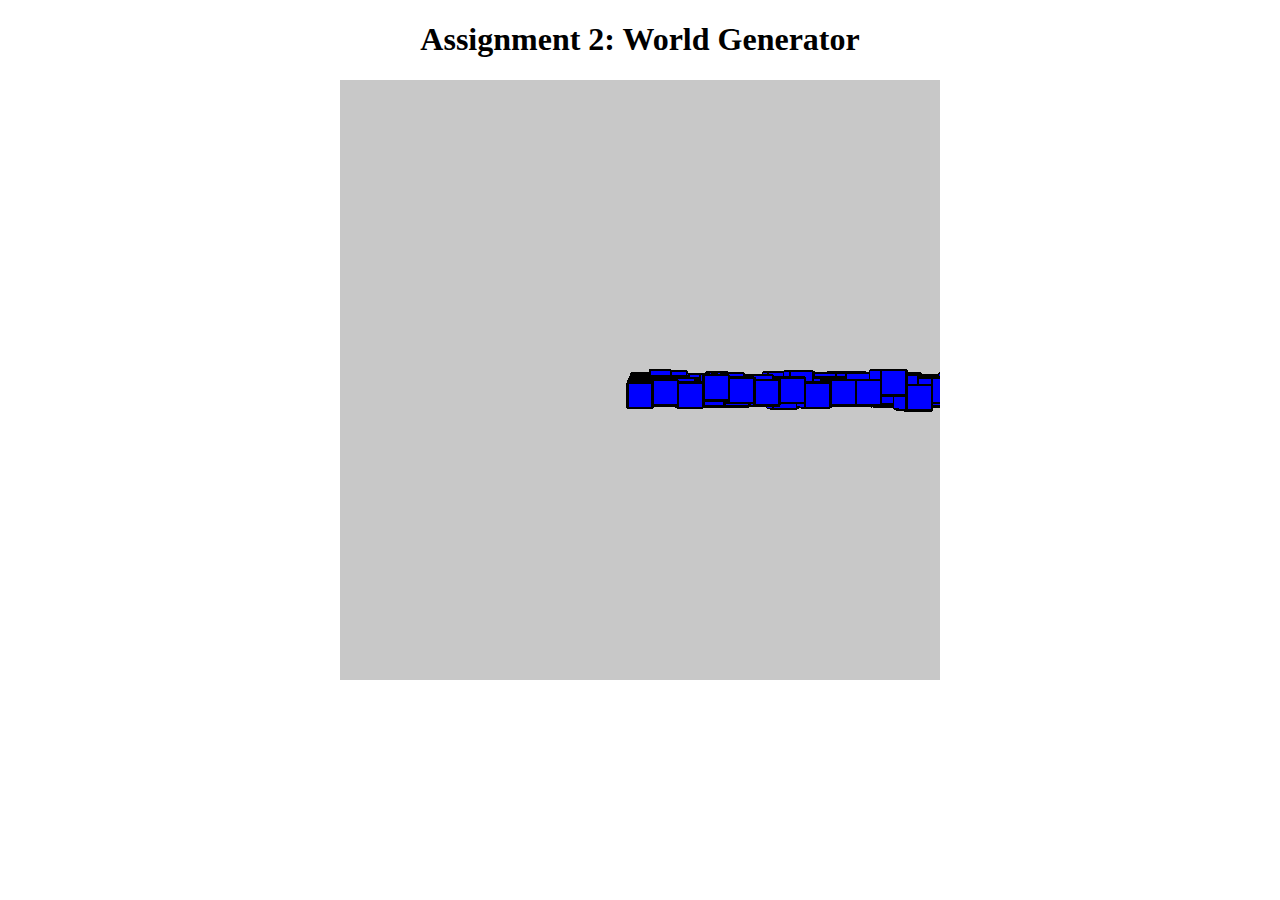
<file: asg2/index.html>
<!DOCTYPE html>
<html lang="en">
  <head>
    <meta charset="utf-8">
    <meta name="viewport" content="width=device-width, initial-scale=1.0">
    <title>CRZ</title>
    <style>
      body {text-align: center;}
    </style>
    <script src="p5.min.js"></script>
    <script src="addons/p5.dom.min.js"></script>
    <script src="addons/p5.sound.min.js"></script>
    <script src="addons/p5.sound.min.js"></script>
  </head>
  <body>
    <h1>Assignment 2: World Generator</h1>
    <script> var globalSong; var analyzer; var rms; </script>
  </body>
   <script src="world-generator.js"> type="text/javascript" </script>
    <script src="sketch.js"></script>
</html>
</file>
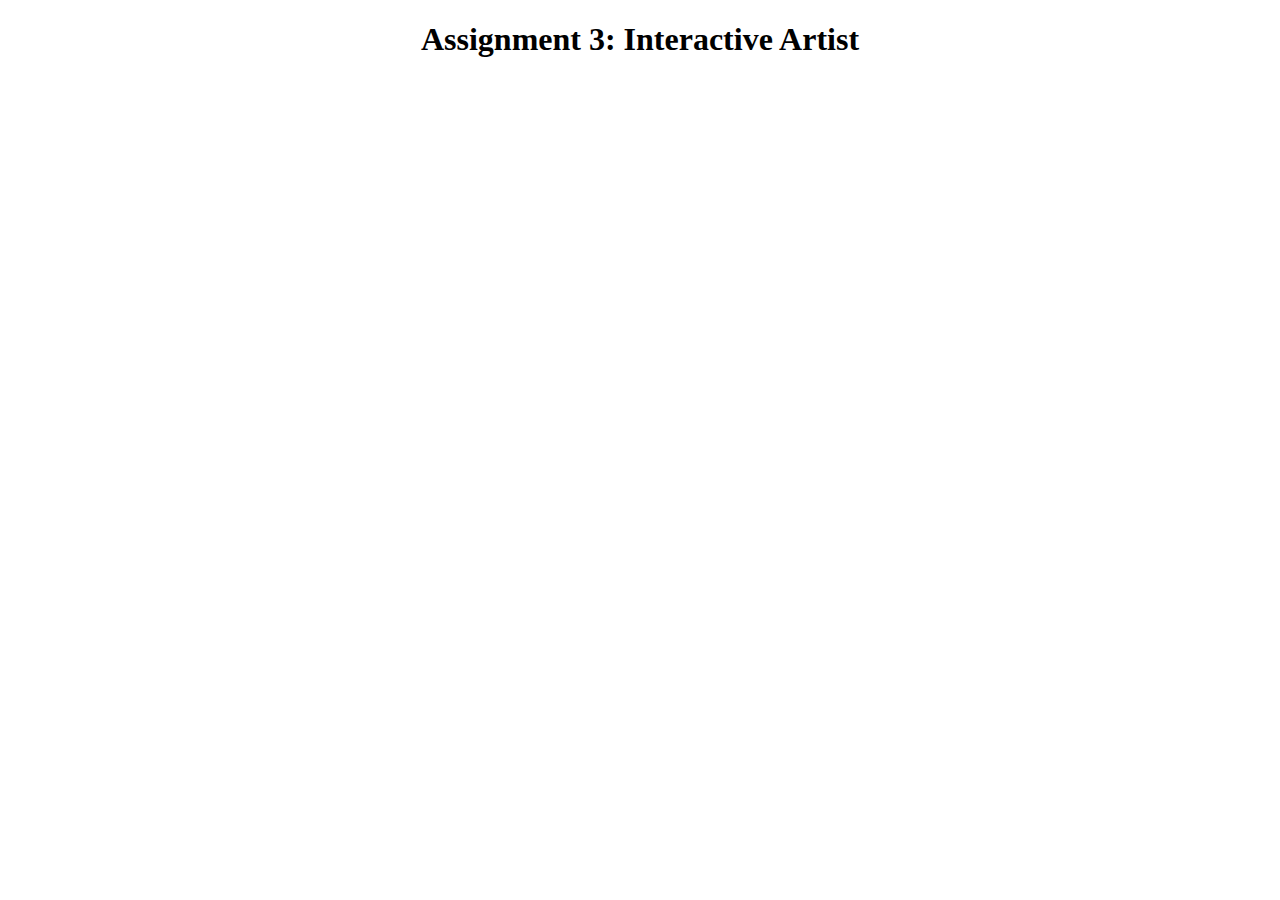
<file: asg3/index.html>
<!DOCTYPE html>
<html lang="en">
  <head>
    <meta charset="utf-8">
    <meta name="viewport" content="width=device-width, initial-scale=1.0">
    <title>CRZ</title>
    <style>
      body {text-align: center;}
    </style>
    <script src="p5.min.js"></script>
    <script src="p5.play.js"></script>
    <script src="addons/p5.dom.min.js"></script>
    <script src="addons/p5.sound.min.js"></script>
  </head>
  <body>
    <h1>Assignment 3: Interactive Artist</h1>
    <script> var globalSong; var analyzer; var rms; </script>
  </body>
    <script src="parser.js"> type="text/javascript" </script>
    <script src="dialog.js"> type="text/javascript" </script>
    <script src="npc.js"> type="text/javascript" </script>
    <script src="sketch.js"></script>
</html>
</file>
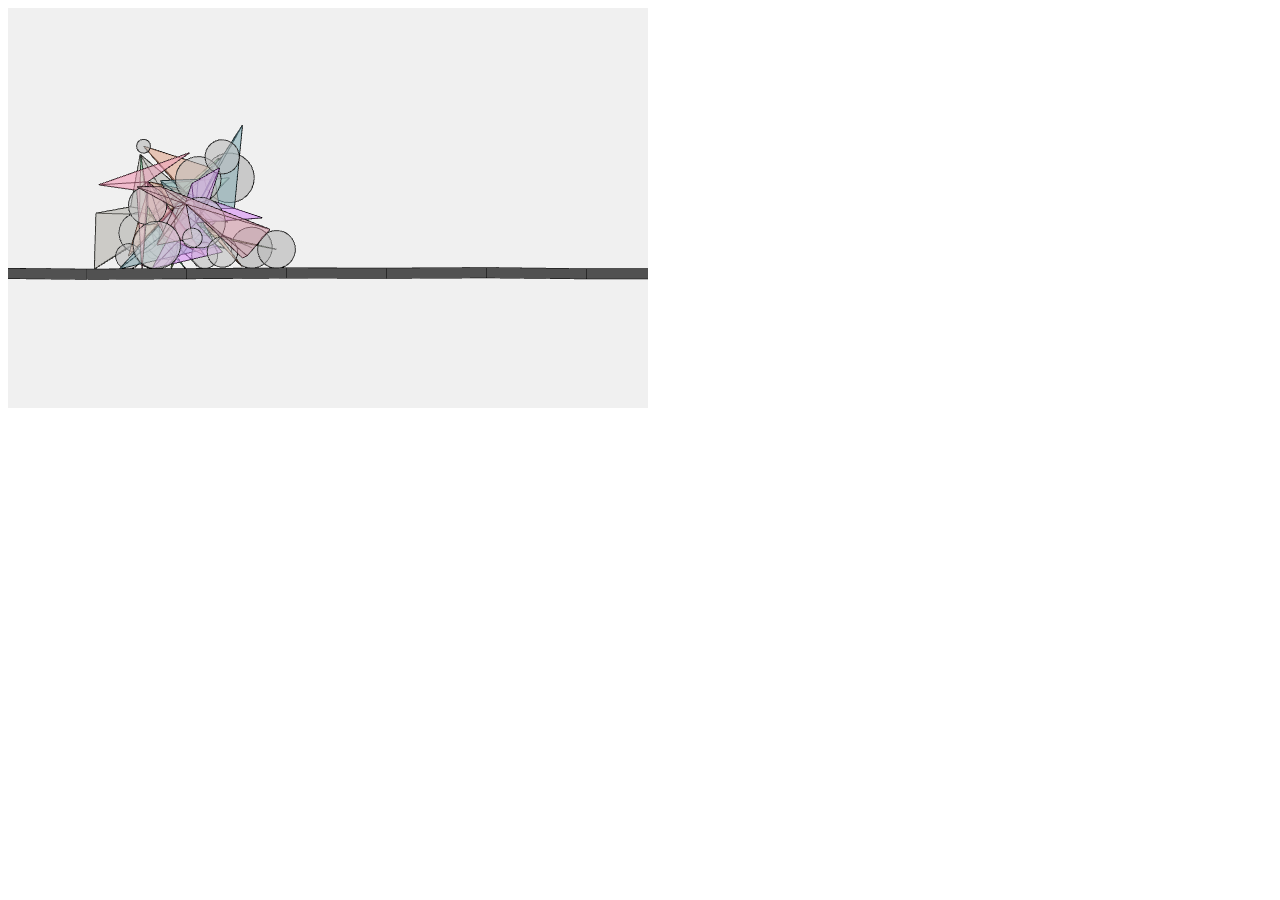
<file: asg4 - Backuo 7.24.19/index.html>
<html>
    <head>
        <!-- Load p5.js for rendering -->
        <script src="lib/p5.min.js"></script>

        <!-- Load box2d for physics -->
        <script src="lib/box2d-html5.js"></script>
        <script src="lib/box2d-helper.js"></script>

        <!-- Load racing simulation -->
        <script src="race/car.js"></script>
        <script src="race/terrain.js"></script>
        <script src="race/race.js"></script>

        <!-- Load genetic algorithm -->
        <script src="ga.js"></script>

        <script src="sketch.js"></script>
  </head>
  <body>
  </body>
</html>
</file>
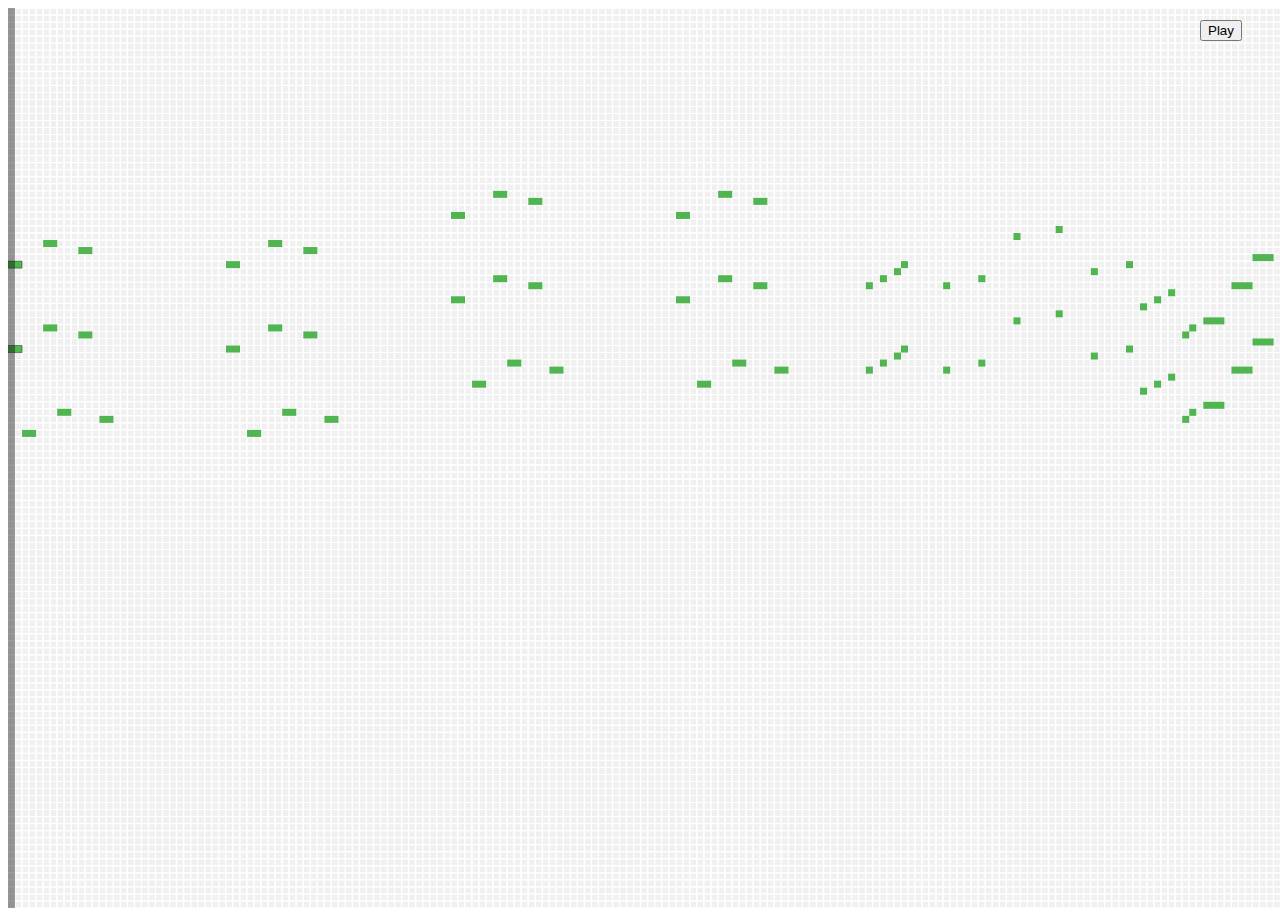
<file: ASG5 - Music with Markov Models/index.html>
<html>
    <head>
        <!-- Load p5.js for rendering -->
        <script src="lib/p5.min.js"></script>
        <script src="lib/p5.dom.min.js"></script>

        <!-- Load tone.js -->
        <script src="lib/tone.min.js"></script>
        <script src="lib/tone.midi.min.js"></script>

        <script src="midiPlayer/midiPlayer.js"></script>

        <!-- Load markov model -->
        <script src="sketch.js"></script>
  </head>
  <body>
  </body>
</html>
</file>
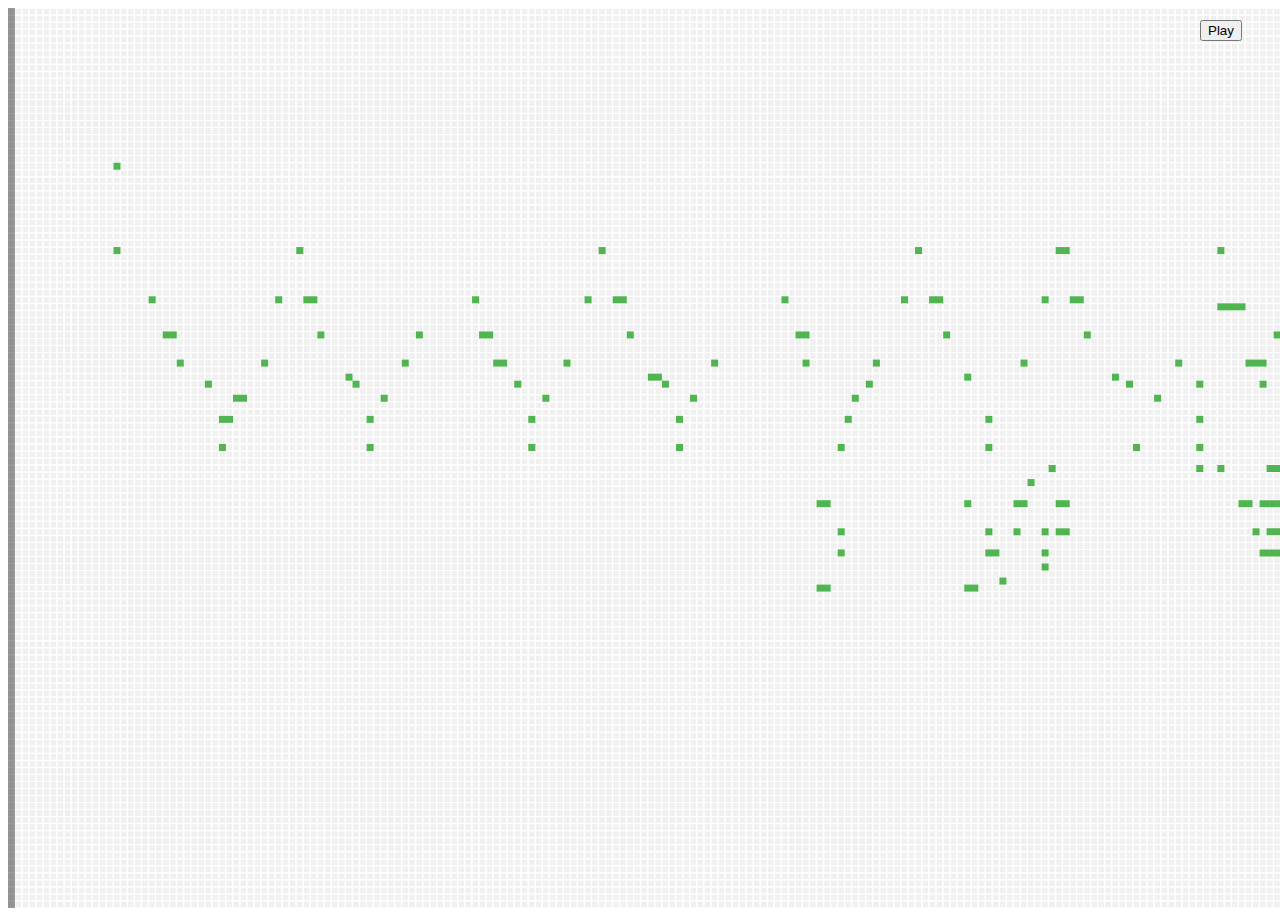
<file: asg5/index.html>
<!DOCTYPE html>
<html lang="en">
    <head>
        <meta charset="utf-8">
        <!-- Load p5.js for rendering -->
        <script src="lib/p5.min.js"></script>
        <script src="lib/p5.dom.min.js"></script>

        <!-- Load tone.js -->
        <script src="lib/tone.min.js"></script>
        <script src="lib/tone.midi.min.js"></script>

        <script src="midiPlayer/midiPlayer.js"></script>

        <!-- Load markov model -->
        <script src="sketch.js"></script>
  </head>
  <body>
  </body>
</html>
</file>
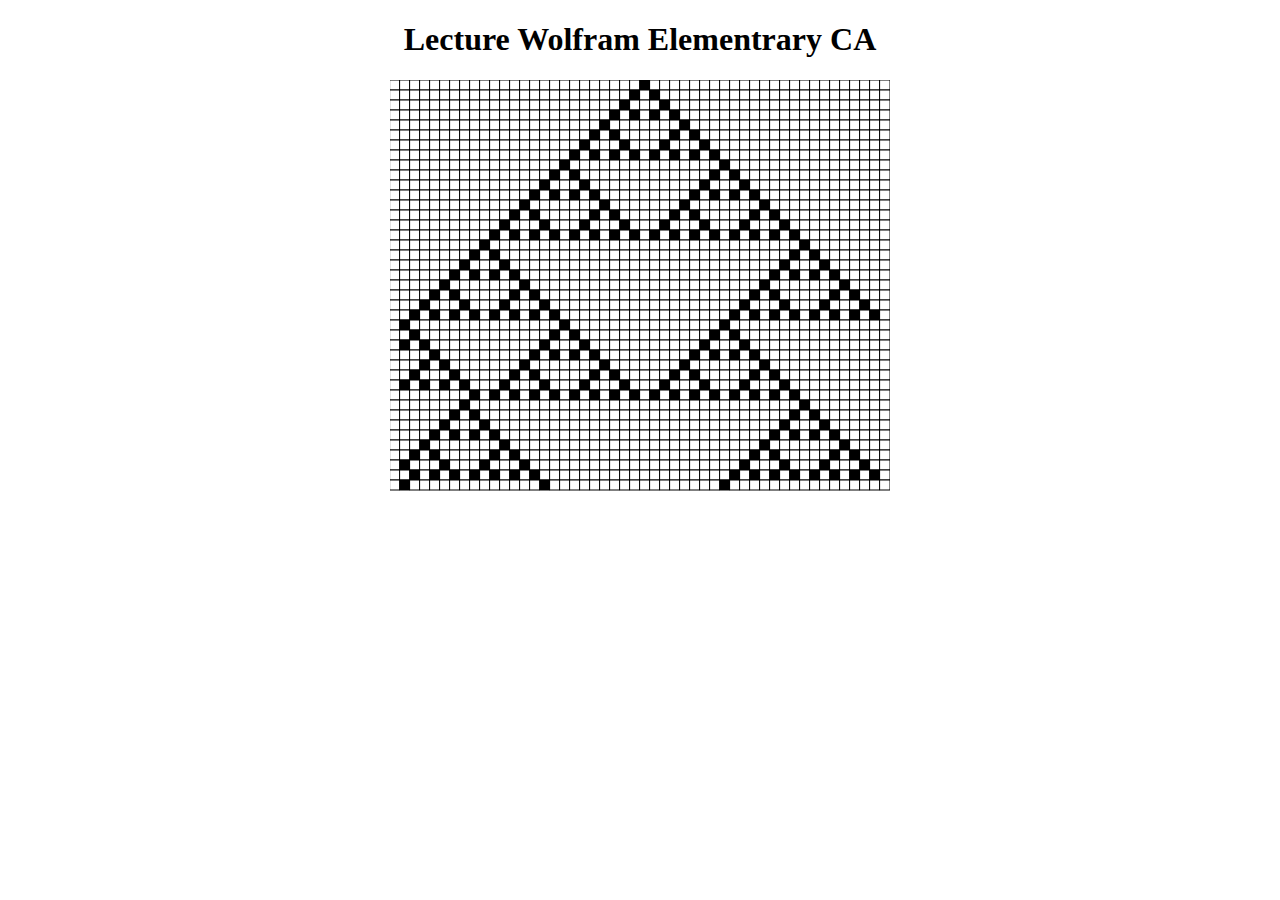
<file: ClassTest/index.html>
<!DOCTYPE html>
<html lang="en">
  <head>
    <meta charset="utf-8">
    <meta name="viewport" content="width=device-width, initial-scale=1.0">
    <title>CRZ</title>
    <style>
      body {text-align: center;}
    </style>
    <script src="p5.min.js"></script>
    <script src="addons/p5.dom.min.js"></script>
    <script src="addons/p5.sound.min.js"></script>
    <script src="addons/p5.sound.min.js"></script>
  </head>
  <body>
    <h1>Lecture Wolfram Elementrary CA</h1>
  </body>
   <script src="CellularAutomata.js"> type="text/javascript" </script>
    <script src="sketch.js"></script>
</html>
</file>
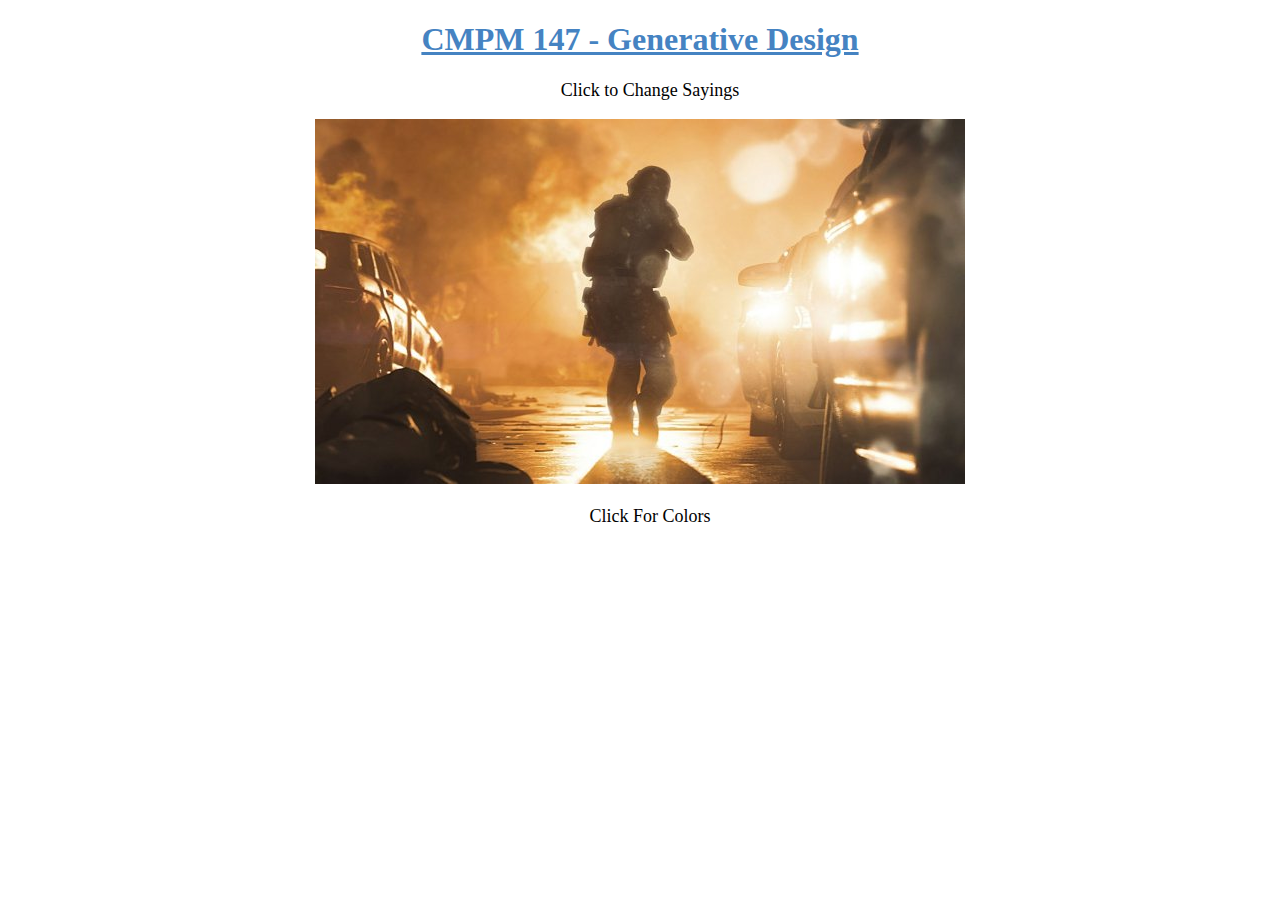
<file: docs/index.html>
<!DOCTYPE html>
<html lang="en">
  
  <head>
    <meta charset="utf-8">
    <link href="helper.css" rel="stylesheet">
    <title>Ready and Waiting</title>
    <style>
      body {text-align: center;}
    </style>
  </head>
  <body>
    <h1>CMPM 147 - Generative Design</h1>
    <p id="Paragraph01" onclick="changeParagraph()">Click to Change Sayings</p>
    <img src="MWPic2019.jpg">
    <p id="ClickText" onclick="colorSwitch()">Click For Colors</p>
    <script>
      var myX = 0;
      var myCol = "black";
      function colorSwitch() 
      {
         myX = myX + 1;
         if (myX % 3 == 1) 
	 {
            myCol = "red";
         } 
	 else if (myX % 3 == 2) 
	 {
            myCol = "blue";
         } 
	 else 
	 {
            myCol = "black";
         }
	 document.getElementById("ClickText").style.color = myCol;
       }
       var myY = 0;
       var mySaying = ""
       function changeParagraph()
       {
          myY = myY + 1;
          if (myY % 5 == 1) 
          {
             mySaying = "War, War Never Changes";
          } 
          else if (myY % 5 == 2) 
          {
             mySaying = "History is Written by the Victors";
          } 
          else if(myY % 5 == 3)
          {
             mySaying = "I Used to be an Adventurer Like you Before, Until I Took an Arrow to the Knee";
          }
          else if(myY % 5 == 4)
          {
             mySaying = "M is Mini and W is for Wumbo";
          }
          else 
          {
             mySaying = "Into the Fray We Go";
          }
          document.getElementById("Paragraph01").innerHTML = mySaying;
       } 
       //"War, War Never Changes"
       //"History is Written by the Victors"
       //"I Used to be an Adventurer Like you Before, Until I Took an Arrow to the Knee"
       //"M is Mini and W is for Wumbo" 
       //"Into the Fray We Go"

    </script>	
  </body>
</html>
</file>
<file: docs/helper.css>
h1 
{
	text-decoration: underline;
	color: #4583c2;
}

p 
{
	padding-left: 20px;
	font-size: 18px;
}
</file>
